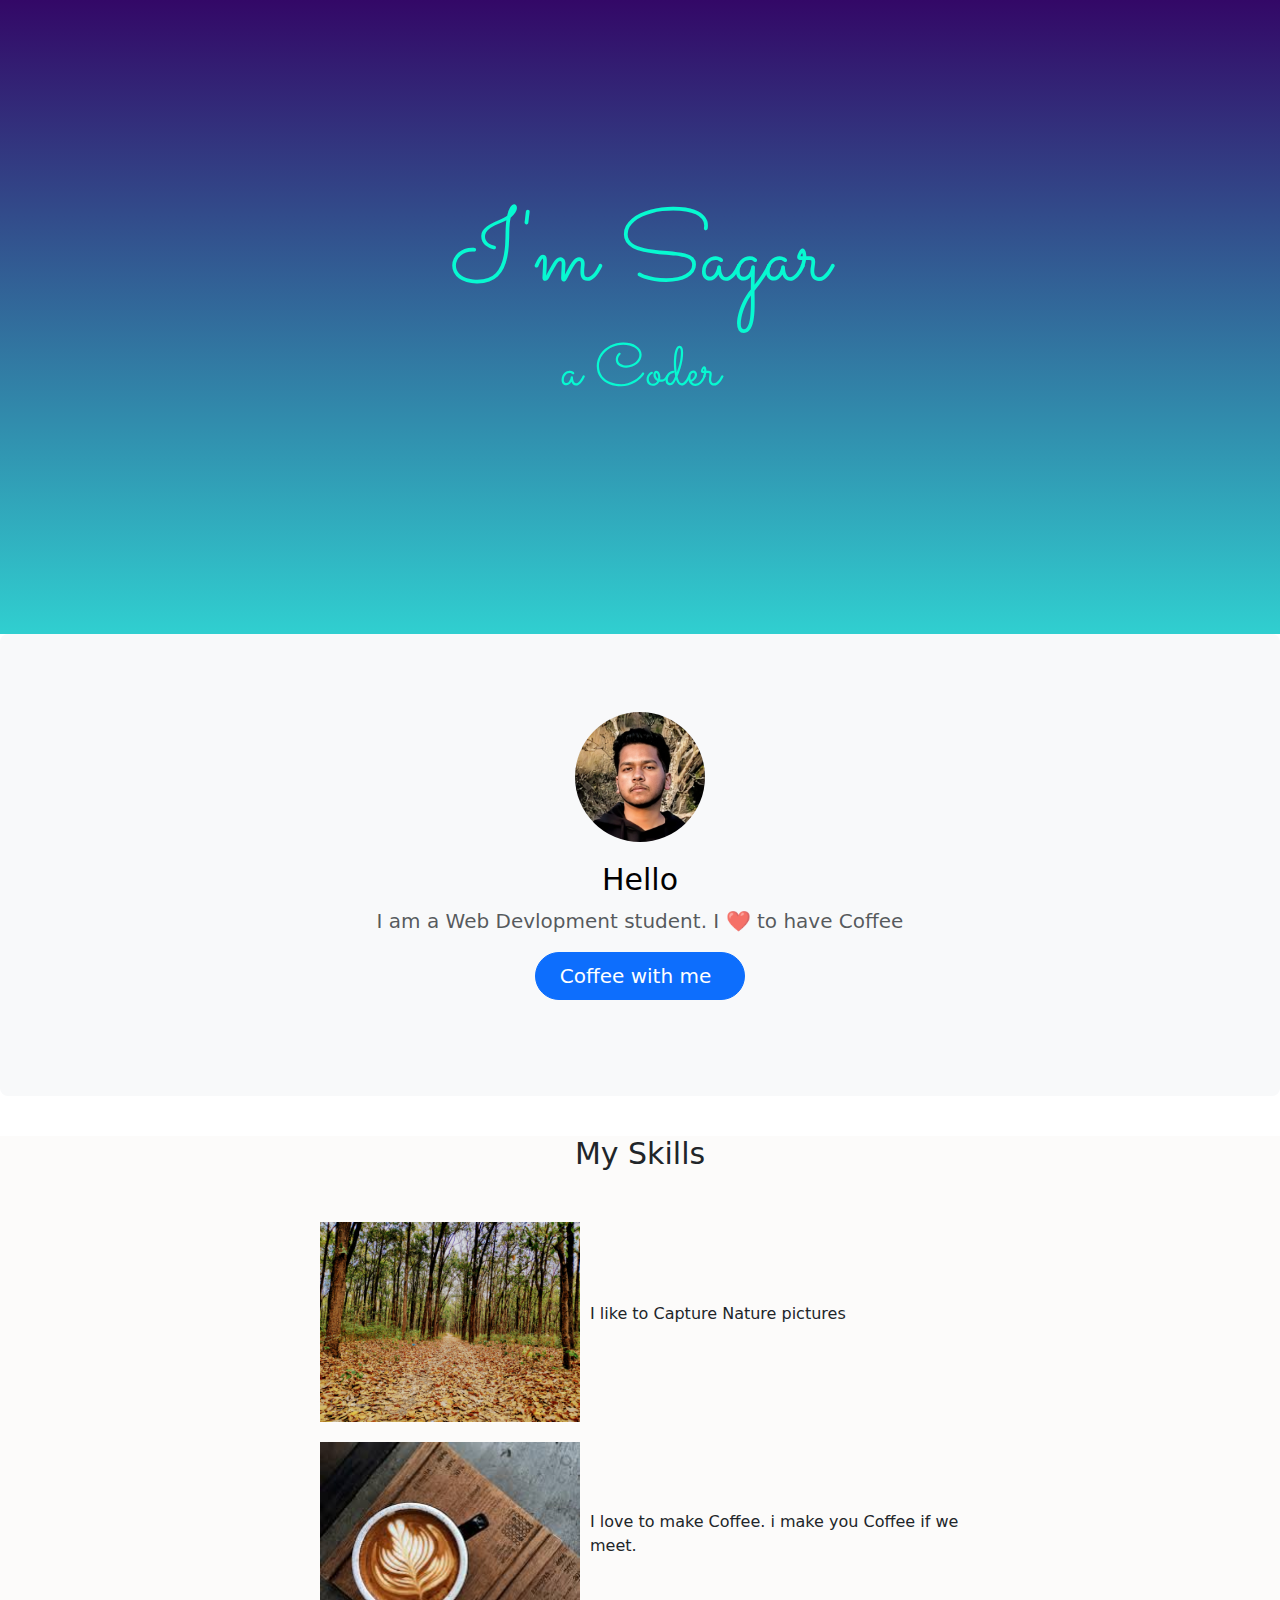
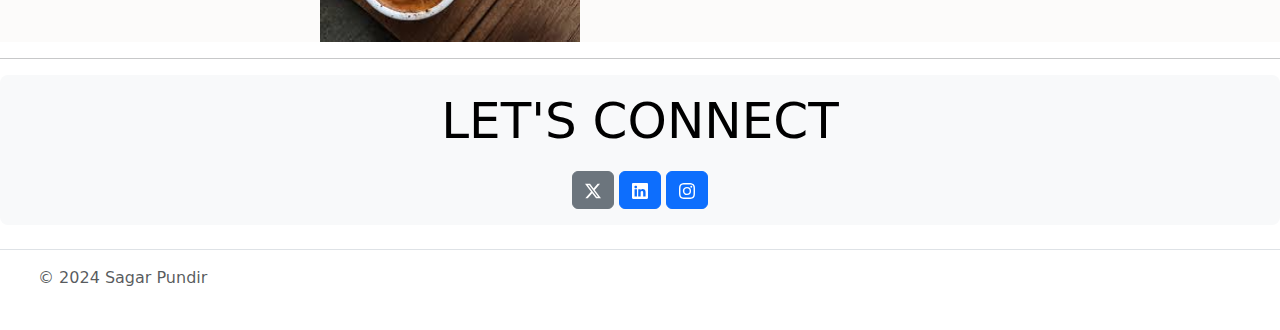
<file: index.html>
<!DOCTYPE html>
<html lang="en">
<head>
    <meta charset="UTF-8">
    <meta name="viewport" content="width=device-width, initial-scale=1.0">
    <title>Portfolio</title>

    <link href="https://cdn.jsdelivr.net/npm/bootstrap@5.3.3/dist/css/bootstrap.min.css" rel="stylesheet"
     integrity="sha384-QWTKZyjpPEjISv5WaRU9OFeRpok6YctnYmDr5pNlyT2bRjXh0JMhjY6hW+ALEwIH" crossorigin="anonymous">

   
     <link rel="stylesheet" href="./style.css">

     <link rel="preconnect" href="https://fonts.googleapis.com">
<link rel="preconnect" href="https://fonts.gstatic.com" crossorigin>
<link href="https://fonts.googleapis.com/css2?family=Kanit:ital,wght@0,100;0,200;0,300;0,400;0,500;0,600;0,700;0,800;0,900;1,100;1,200;1,300;1,400;1,500;1,600;1,700;1,800;1,900&family=Playwrite+AU+SA:wght@100..400&family=Sacramento&display=swap" rel="stylesheet">
     
</head>
<body>
<div class="sum">
    <h1 class="sagar">I'm Sagar</h1>
    <p>a Coder</p>

    
    
</div>

<div class="p-5 text-center bg-body-tertiary rounded-3 ">
    <img class="pic" src="./image/db5fe077-e552-4f77-96fc-245cb32cb38e.jpg" alt="">
    <h2 class="text-body-emphasis sunny">Hello</h2>
    <p class="col-lg-8 mx-auto fs-5 text-muted">
     I am a Web Devlopment student. I ❤️ to have Coffee
    </p>
    <div class="d-inline-flex gap-2 mb-5">
      <a href="https://x.com/SagaaDev"><button class="d-inline-flex align-items-center btn btn-primary btn-lg px-4 rounded-pill" type="button" >
        Coffee with me
        <svg class="bi ms-2" width="1" height="24"><use href="https://x.com/SagaaDev" ></use></svg>
      </button></a>
      
    </div>
  </div>

  <div class="skill"> 
    <h2 class="text sunny">My Skills</h2>
    
    <div class="shoot">
        <img class="nature" src="./image/landscapes.jpg" alt="">
        <p>I like to Capture Nature pictures</p>
        <img class="nature" src="./image/images.jpg" alt="">
        <p>I love to make Coffee. i make you Coffee if we meet.</p>
    </div>
    </div>
<hr>


<div class="py-3 text-center bg-body-tertiary rounded-3 let">
    <h1 class="text-body-emphasis com">LET'S CONNECT</h1>
    
    <a href="https://x.com/SagaaDev"><button type="button" class="btn btn-secondary">
        <svg xmlns="http://www.w3.org/2000/svg" width="16" height="16" fill="currentColor" class="bi bi-twitter-x" viewBox="0 0 16 16">
<path d="M12.6.75h2.454l-5.36 6.142L16 15.25h-4.937l-3.867-5.07-4.425 5.07H.316l5.733-6.57L0 .75h5.063l3.495 4.633L12.601.75Zm-.86 13.028h1.36L4.323 2.145H2.865z"></path>
</svg>
      </button></a>
    
   
    <a href="https://www.linkedin.com/in/sagar-pundir-aa91162b5/"><button type="button" class="btn btn-primary">
        <svg xmlns="http://www.w3.org/2000/svg" width="16" height="16" fill="currentColor" class="bi bi-linkedin" viewBox="0 0 16 16">
<path d="M0 1.146C0 .513.526 0 1.175 0h13.65C15.474 0 16 .513 16 1.146v13.708c0 .633-.526 1.146-1.175 1.146H1.175C.526 16 0 15.487 0 14.854zm4.943 12.248V6.169H2.542v7.225zm-1.2-8.212c.837 0 1.358-.554 1.358-1.248-.015-.709-.52-1.248-1.342-1.248S2.4 3.226 2.4 3.934c0 .694.521 1.248 1.327 1.248zm4.908 8.212V9.359c0-.216.016-.432.08-.586.173-.431.568-.878 1.232-.878.869 0 1.216.662 1.216 1.634v3.865h2.401V9.25c0-2.22-1.184-3.252-2.764-3.252-1.274 0-1.845.7-2.165 1.193v.025h-.016l.016-.025V6.169h-2.4c.03.678 0 7.225 0 7.225z"></path>
</svg>
        
      </button></a>

      <a href="https://www.instagram.com/sagr_pundir/"><button type="button" class="btn btn-primary">
        <svg xmlns="http://www.w3.org/2000/svg" width="16" height="16" fill="currentColor" class="bi bi-instagram" viewBox="0 0 16 16">
<path d="M8 0C5.829 0 5.556.01 4.703.048 3.85.088 3.269.222 2.76.42a3.9 3.9 0 0 0-1.417.923A3.9 3.9 0 0 0 .42 2.76C.222 3.268.087 3.85.048 4.7.01 5.555 0 5.827 0 8.001c0 2.172.01 2.444.048 3.297.04.852.174 1.433.372 1.942.205.526.478.972.923 1.417.444.445.89.719 1.416.923.51.198 1.09.333 1.942.372C5.555 15.99 5.827 16 8 16s2.444-.01 3.298-.048c.851-.04 1.434-.174 1.943-.372a3.9 3.9 0 0 0 1.416-.923c.445-.445.718-.891.923-1.417.197-.509.332-1.09.372-1.942C15.99 10.445 16 10.173 16 8s-.01-2.445-.048-3.299c-.04-.851-.175-1.433-.372-1.941a3.9 3.9 0 0 0-.923-1.417A3.9 3.9 0 0 0 13.24.42c-.51-.198-1.092-.333-1.943-.372C10.443.01 10.172 0 7.998 0zm-.717 1.442h.718c2.136 0 2.389.007 3.232.046.78.035 1.204.166 1.486.275.373.145.64.319.92.599s.453.546.598.92c.11.281.24.705.275 1.485.039.843.047 1.096.047 3.231s-.008 2.389-.047 3.232c-.035.78-.166 1.203-.275 1.485a2.5 2.5 0 0 1-.599.919c-.28.28-.546.453-.92.598-.28.11-.704.24-1.485.276-.843.038-1.096.047-3.232.047s-2.39-.009-3.233-.047c-.78-.036-1.203-.166-1.485-.276a2.5 2.5 0 0 1-.92-.598 2.5 2.5 0 0 1-.6-.92c-.109-.281-.24-.705-.275-1.485-.038-.843-.046-1.096-.046-3.233s.008-2.388.046-3.231c.036-.78.166-1.204.276-1.486.145-.373.319-.64.599-.92s.546-.453.92-.598c.282-.11.705-.24 1.485-.276.738-.034 1.024-.044 2.515-.045zm4.988 1.328a.96.96 0 1 0 0 1.92.96.96 0 0 0 0-1.92m-4.27 1.122a4.109 4.109 0 1 0 0 8.217 4.109 4.109 0 0 0 0-8.217m0 1.441a2.667 2.667 0 1 1 0 5.334 2.667 2.667 0 0 1 0-5.334"></path>
</svg>
    
      </button></a>
</div>
    

    <footer class="d-flex flex-wrap justify-content-between align-items-center py-3 my-4 border-top">
        <div class="col-md-4 d-flex align-items-center">
          <a href="/" class="mb-3 me-2 mb-md-0 text-body-secondary text-decoration-none lh-1">
            <svg class="bi" width="30" height="24"><use xlink:href="#bootstrap"></use></svg>
          </a>
          <span class="mb-3 mb-md-0 text-body-secondary">© 2024 Sagar Pundir</span>
        </div>
    
         
      </footer>

</div>


<script src="https://cdn.jsdelivr.net/npm/bootstrap@5.3.3/dist/js/bootstrap.bundle.min.js"
 integrity="sha384-YvpcrYf0tY3lHB60NNkmXc5s9fDVZLESaAA55NDzOxhy9GkcIdslK1eN7N6jIeHz" crossorigin="anonymous"></script>
  
</body>
</html>
</file>
<file: style.css>
.sum{background-image: linear-gradient(to top, #30cfd0 0%, #330867 100%);
color: rgb(7, 249, 209);
font-family:Sacramento ; Static ;
font-size: 60px;
text-align: center;
padding-top: 200px;
padding-bottom: 200px

}

.sagar{
    font-size: 100px;

}


.pic{
    height: 130px;
    border-radius: 50%;
    margin-top: 30px;
    margin-bottom: 20px;
}

.text{
    text-align: center;
    margin-top: 40px;
}
 


.shoot{
    display: grid;
    justify-content: center;
    grid-template-columns: 0.5fr 1fr;
    grid-template-rows: 1fr 1fr;
    width: 50%;
    margin: 50px auto 0px auto;
    align-items: center;
    row-gap: 20px;
    column-gap: 10px;
}

.nature{
    float: right;
    height: 200px;
    width: 260px
}


.let{
    padding-top: 100px;
    padding-bottom: 100px;
}
.sunny{
    font-size: 30px;
}

.footer{
    text-align: center;
}

.skill{
    background-color: rgba(180, 164, 143, 0.044);
}

.com{
    font-size: 50px;
    color: #30cfd0;
    margin-bottom: 20px;
}
</file>
